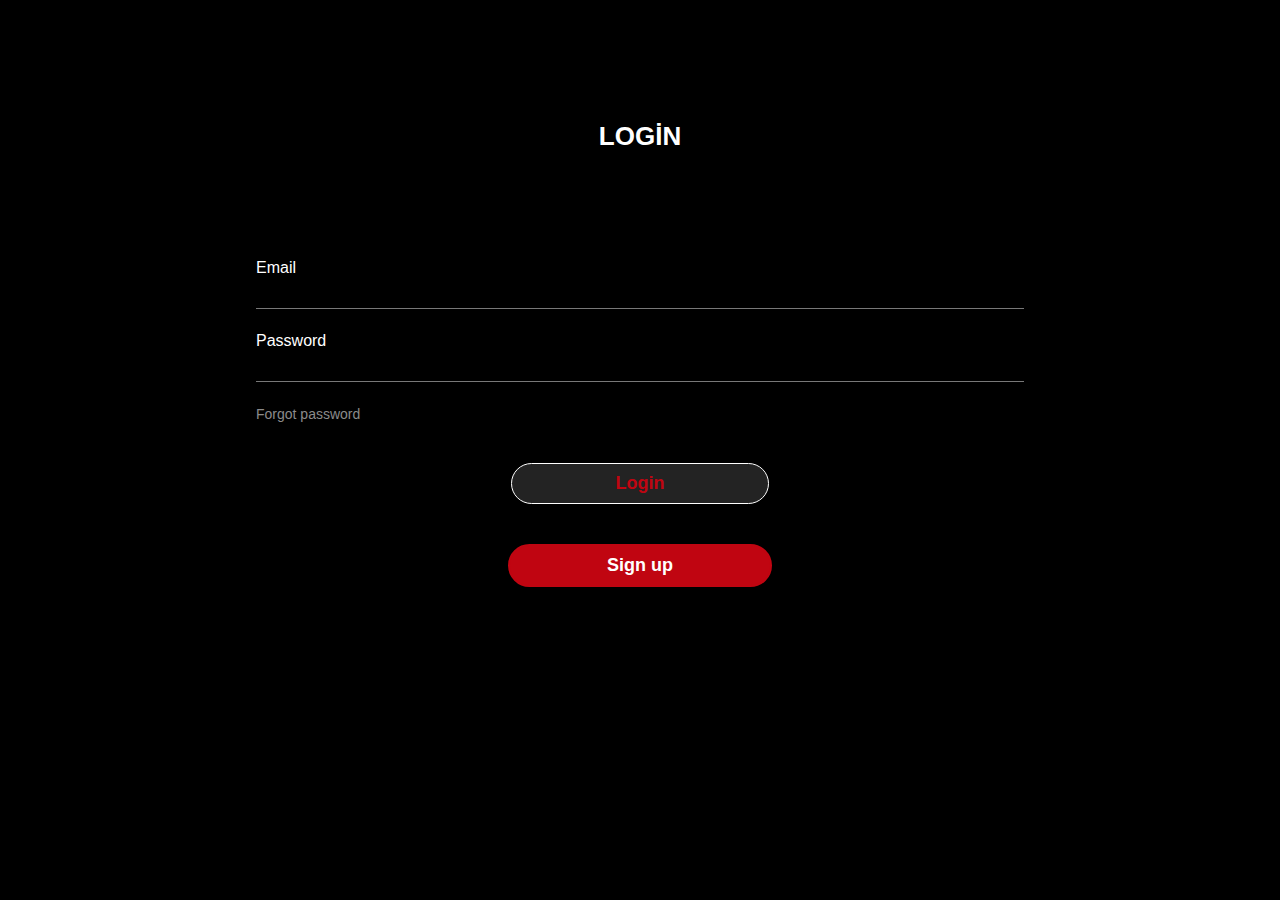
<file: index.html>
<!DOCTYPE html>
<html lang="en">

<head>
    <meta charset="UTF-8">
    <meta http-equiv="X-UA-Compatible" content="IE=edge">
    <meta name="viewport" content="width=device-width, initial-scale=1.0">
    <title>Cinema Project</title>
    <link rel="stylesheet" href="style.css">
    <link rel="stylesheet" href="responsive.css">

    <link rel="stylesheet" href="https://cdnjs.cloudflare.com/ajax/libs/font-awesome/6.4.0/css/all.min.css"
        integrity="sha512-iecdLmaskl7CVkqkXNQ/ZH/XLlvWZOJyj7Yy7tcenmpD1ypASozpmT/E0iPtmFIB46ZmdtAc9eNBvH0H/ZpiBw=="
        crossorigin="anonymous" referrerpolicy="no-referrer" />

    <link rel="preconnect" href="https://fonts.googleapis.com">
    <link rel="preconnect" href="https://fonts.gstatic.com" crossorigin>
    <link
        href="https://fonts.googleapis.com/css2?family=Inter:wght@100;200;300;400;500;600;700;800;900&family=Montserrat:ital,wght@0,100;0,200;0,300;0,400;0,500;0,600;0,700;0,800;0,900;1,100;1,200;1,300;1,400;1,500;1,600;1,700;1,800;1,900&family=Mulish:ital,wght@0,200;0,300;0,400;0,500;0,600;0,700;0,800;0,900;0,1000;1,200;1,300;1,400;1,500;1,600;1,700;1,800;1,900;1,1000&family=PT+Serif:ital,wght@0,400;0,700;1,400;1,700&family=Roboto:ital,wght@0,100;0,300;0,400;0,500;0,700;0,900;1,100;1,300;1,400;1,500;1,700;1,900&family=Rubik+Mono+One&family=Unna:ital,wght@0,400;0,700;1,400;1,700&display=swap"
        rel="stylesheet">

    <link href="https://fonts.cdnfonts.com/css/rubik-one" rel="stylesheet">
    <link rel="stylesheet" href="https://cdnjs.cloudflare.com/ajax/libs/font-awesome/6.4.0/css/all.min.css" integrity="sha512-iecdLmaskl7CVkqkXNQ/ZH/XLlvWZOJyj7Yy7tcenmpD1ypASozpmT/E0iPtmFIB46ZmdtAc9eNBvH0H/ZpiBw==" crossorigin="anonymous" referrerpolicy="no-referrer" />
</head>

<body>

    <header>
        <div class="header_big_container">
            <div class="bg_shadov">
            <div class="header_head_container">
                <img src="images/MOVIEDOM (2).png" alt="logo">
                <nav>
                    <ul class="ul_list">
                        <li><a href="./NamePage/secondPage.html">Tv Shows</a></li>
                        <li><a href=".">Movies</a></li>
                        <li><a href=".">Upcoming</a></li>
                        <li><a href=".">Trailers</a></li>
                        <li><a href=".">My list</a></li>
                    </ul>
                </nav>
                <div class="icon_container">
                    <div class="icon_child1">
                        <svg width="16" height="16" viewBox="0 0 16 16" fill="none" xmlns="http://www.w3.org/2000/svg">
                            <path
                                d="M6.72728 12.4546C9.89037 12.4546 12.4546 9.89037 12.4546 6.72728C12.4546 3.56419 9.89037 1 6.72728 1C3.56419 1 1 3.56419 1 6.72728C1 9.89037 3.56419 12.4546 6.72728 12.4546Z"
                                stroke="white" stroke-miterlimit="10" stroke-linecap="round" stroke-linejoin="round" />
                            <path d="M15 15L10.7783 10.7783" stroke="white" stroke-miterlimit="10"
                                stroke-linecap="round" stroke-linejoin="round" />
                        </svg>

                        <input class="inp_child1" placeholder="Search For Movies..." type="text">
                    </div>

                    <div class="icon_child2">
                        <svg width="16" height="18" viewBox="0 0 16 18" fill="none" xmlns="http://www.w3.org/2000/svg">
                            <path
                                d="M14.648 10.7018L14.3 10.4275C14.2065 10.3541 14.1309 10.261 14.079 10.1551C14.0271 10.0493 14.0001 9.93338 14 9.81594V6.64863C13.9995 5.28749 13.5172 3.96867 12.6353 2.91713C11.7534 1.86558 10.5265 1.14645 9.164 0.882386C9.09756 0.629863 8.94736 0.406144 8.73701 0.246413C8.52667 0.0866817 8.26811 0 8.002 0C7.73589 0 7.47733 0.0866817 7.26699 0.246413C7.05664 0.406144 6.90644 0.629863 6.84 0.882386C5.47672 1.14565 4.24894 1.86444 3.36624 2.91606C2.48354 3.96768 2.00065 5.28694 2 6.64863V9.81594C1.99993 9.93338 1.97293 10.0493 1.921 10.1551C1.86908 10.261 1.79355 10.3541 1.7 10.4275L1.352 10.7018C0.931712 11.0311 0.592092 11.4485 0.35812 11.9234C0.124147 12.3983 0.00177343 12.9185 0 13.4458V14.0965C0 14.5124 0.168571 14.9112 0.468629 15.2052C0.768687 15.4993 1.17565 15.6645 1.6 15.6645H4.904C5.08432 16.3339 5.48561 16.926 6.04528 17.3484C6.60495 17.7709 7.29155 18 7.998 18C8.70445 18 9.39105 17.7709 9.95072 17.3484C10.5104 16.926 10.9117 16.3339 11.092 15.6645H14.4C14.8243 15.6645 15.2313 15.4993 15.5314 15.2052C15.8314 14.9112 16 14.5124 16 14.0965V13.4536C15.9994 12.925 15.8776 12.4033 15.6436 11.9269C15.4096 11.4506 15.0693 11.032 14.648 10.7018ZM8 16.4485C7.72078 16.4468 7.44686 16.3736 7.20546 16.2361C6.96407 16.0985 6.76361 15.9015 6.624 15.6645H9.38C9.24005 15.9021 9.03896 16.0995 8.7968 16.237C8.55465 16.3746 8.2799 16.4475 8 16.4485ZM14.4 14.0965H1.6V13.4536C1.60043 13.1599 1.66823 12.87 1.7984 12.6054C1.92856 12.3407 2.11776 12.1082 2.352 11.9249L2.7 11.6505C2.98065 11.4303 3.20723 11.1511 3.36301 10.8336C3.51878 10.516 3.59978 10.1683 3.6 9.81594V6.64863C3.6 5.50503 4.06357 4.40827 4.88873 3.59962C5.71389 2.79098 6.83305 2.33669 8 2.33669C9.16695 2.33669 10.2861 2.79098 11.1113 3.59962C11.9364 4.40827 12.4 5.50503 12.4 6.64863V9.81594C12.3996 10.1689 12.4803 10.5175 12.6361 10.8357C12.7919 11.154 13.0188 11.4338 13.3 11.6544L13.648 11.9288C13.8817 12.1117 14.0706 12.3436 14.2007 12.6075C14.3309 12.8714 14.399 13.1606 14.4 13.4536V14.0965Z"
                                fill="white" />
                        </svg>

                       <div class="logged_in_user">
                        <p class="loggedInUserName"></p>
                        <i class="fa-solid fa-right-from-bracket"></i>
                       </div>


                    </div>

                    <svg class="bars_icon" width="23" height="16" viewBox="0 0 23 16" fill="none" xmlns="http://www.w3.org/2000/svg">
                        <path d="M21.1766 6.58826H1.41177C0.632078 6.58826 0 7.22033 0 8.00003C0 8.77973 0.632078 9.4118 1.41177 9.4118H21.1766C21.9563 9.4118 22.5884 8.77973 22.5884 8.00003C22.5884 7.22033 21.9563 6.58826 21.1766 6.58826Z" fill="white"/>
                        <path d="M1.41177 2.82355H21.1766C21.9563 2.82355 22.5884 2.19147 22.5884 1.41177C22.5884 0.632078 21.9563 0 21.1766 0H1.41177C0.632078 0 0 0.632078 0 1.41177C0 2.19147 0.632078 2.82355 1.41177 2.82355Z" fill="white"/>
                        <path d="M21.1766 13.1764H1.41177C0.632078 13.1764 0 13.8085 0 14.5882C0 15.3679 0.632078 15.9999 1.41177 15.9999H21.1766C21.9563 15.9999 22.5884 15.3679 22.5884 14.5882C22.5884 13.8085 21.9563 13.1764 21.1766 13.1764Z" fill="white"/>
                        </svg>
                        


                </div>

            </div>

            <div class="header_middle_container">
                <h1>THE LOST CITY</h1>

                <ul class="ul_list2">
                    <li>Action-Adventure</li>
                    <li><svg width="2" height="29" viewBox="0 0 2 29" fill="none" xmlns="http://www.w3.org/2000/svg">
                            <path d="M1 1V28.5" stroke="white" stroke-linecap="round" />
                        </svg>
                    </li>
                    <li>Comedy</li>
                    <li><svg width="2" height="29" viewBox="0 0 2 29" fill="none" xmlns="http://www.w3.org/2000/svg">
                            <path d="M1 1V28.5" stroke="white" stroke-linecap="round" />
                        </svg>
                    </li>
                    <li>Action</li>

                </ul>

                <p>Alan, who is secretly enamored with Loretta, witnesses her kidnapping. He recruits Jack Trainer, a
                    former
                    Navy SEAL turned CIA operative, to meet him on the island and coordinate a rescueattempt.Jack, with
                    no assistance from Alan.</p>



                <ul class="ul_list3">
                    <li>
                        <svg width="17" height="17" viewBox="0 0 17 17" fill="none" xmlns="http://www.w3.org/2000/svg">
                            <mask id="path-1-inside-1_271_77" fill="white">
                            <path d="M11.6359 13.8644C14.5935 12.1354 15.5932 8.32204 13.8641 5.3644C12.1351 2.40677 8.32175 1.40713 5.36411 3.13618C2.40647 4.86523 1.40684 8.67854 3.13589 11.6362C4.86494 14.5938 8.67825 15.5935 11.6359 13.8644ZM5.62544 3.58319C8.33677 1.99813 11.832 2.91439 13.4171 5.62573C15.0022 8.33706 14.0859 11.8323 11.3746 13.4174C8.66323 15.0025 5.16796 14.0862 3.5829 11.3749C1.99784 8.66352 2.9141 5.16825 5.62544 3.58319Z"/>
                            </mask>
                            <path d="M11.6359 13.8644C14.5935 12.1354 15.5932 8.32204 13.8641 5.3644C12.1351 2.40677 8.32175 1.40713 5.36411 3.13618C2.40647 4.86523 1.40684 8.67854 3.13589 11.6362C4.86494 14.5938 8.67825 15.5935 11.6359 13.8644ZM5.62544 3.58319C8.33677 1.99813 11.832 2.91439 13.4171 5.62573C15.0022 8.33706 14.0859 11.8323 11.3746 13.4174C8.66323 15.0025 5.16796 14.0862 3.5829 11.3749C1.99784 8.66352 2.9141 5.16825 5.62544 3.58319Z" fill="white"/>
                            <path d="M21.225 30.2671C33.2416 23.2421 37.2918 7.7919 30.2668 -4.22471L-2.5386 14.9535C-6.10547 8.85218 -4.05455 1.02856 2.04678 -2.53831L21.225 30.2671ZM30.2668 -4.22471C23.2419 -16.2413 7.79161 -20.2915 -4.225 -13.2665L14.9532 19.5389C8.85189 23.1058 1.02827 21.0548 -2.5386 14.9535L30.2668 -4.22471ZM-4.225 -13.2665C-16.2416 -6.24157 -20.2918 9.20868 -13.2668 21.2253L19.5386 2.04707C23.1055 8.1484 21.0546 15.972 14.9532 19.5389L-4.225 -13.2665ZM-13.2668 21.2253C-6.24186 33.2419 9.20839 37.2921 21.225 30.2671L2.04678 -2.53831C8.14811 -6.10518 15.9717 -4.05426 19.5386 2.04707L-13.2668 21.2253ZM15.2145 19.9859C8.86691 23.6968 0.725248 21.5625 -2.98561 15.2148L29.8198 -3.96338C22.9388 -15.7337 7.80663 -19.7005 -3.96367 -12.8195L15.2145 19.9859ZM-2.98561 15.2148C-6.69647 8.8672 -4.56218 0.725538 1.78545 -2.98532L20.9637 29.8201C32.734 22.9391 36.7008 7.80692 29.8198 -3.96338L-2.98561 15.2148ZM1.78545 -2.98532C8.13309 -6.69618 16.2748 -4.56189 19.9856 1.78574L-12.8198 20.964C-5.93884 32.7343 9.19337 36.7011 20.9637 29.8201L1.78545 -2.98532ZM19.9856 1.78574C23.6965 8.13338 21.5622 16.275 15.2145 19.9859L-3.96367 -12.8195C-15.734 -5.93855 -19.7008 9.19366 -12.8198 20.964L19.9856 1.78574Z" fill="black" mask="url(#path-1-inside-1_271_77)"/>
                            <mask id="path-3-inside-2_271_77" fill="white">
                            <path d="M8.04847 9.43883L11.6979 11.5458L11.9568 11.0974L8.30736 8.99041C8.30681 8.81221 8.21619 8.63882 8.05049 8.54316C8.01059 8.52012 7.96868 8.50519 7.92612 8.49347L7.09401 5.388L6.59394 5.522L7.42605 8.62747C7.39505 8.65889 7.36622 8.69277 7.34318 8.73268C7.20027 8.98021 7.28495 9.29696 7.5327 9.44C7.69817 9.53553 7.89364 9.52731 8.04847 9.43883Z"/>
                            </mask>
                            <path d="M8.04847 9.43883L11.6979 11.5458L11.9568 11.0974L8.30736 8.99041C8.30681 8.81221 8.21619 8.63882 8.05049 8.54316C8.01059 8.52012 7.96868 8.50519 7.92612 8.49347L7.09401 5.388L6.59394 5.522L7.42605 8.62747C7.39505 8.65889 7.36622 8.69277 7.34318 8.73268C7.20027 8.98021 7.28495 9.29696 7.5327 9.44C7.69817 9.53553 7.89364 9.52731 8.04847 9.43883Z" fill="white"/>
                            <path d="M8.04847 9.43883L17.5485 -7.01566L8.09636 -12.4728L-1.37952 -7.05702L8.04847 9.43883ZM11.6979 11.5458L2.19793 28.0003L18.6524 37.5003L28.1524 21.0458L11.6979 11.5458ZM11.9568 11.0974L28.4113 20.5974L37.9113 4.14295L21.4568 -5.35705L11.9568 11.0974ZM8.30736 8.99041L-10.6925 9.04961L-10.6585 19.9798L-1.19264 25.4449L8.30736 8.99041ZM7.92612 8.49347L-10.4265 13.411L-7.60977 23.9231L2.88271 26.8119L7.92612 8.49347ZM7.09401 5.388L25.4466 0.470441L20.529 -17.8821L2.17646 -12.9646L7.09401 5.388ZM6.59394 5.522L1.67639 -12.8306L-16.6762 -7.91305L-11.7587 10.4396L6.59394 5.522ZM7.42605 8.62747L20.953 21.97L28.5953 14.222L25.7786 3.70991L7.42605 8.62747ZM-1.45154 25.8933L2.19793 28.0003L21.1979 -4.90863L17.5485 -7.01566L-1.45154 25.8933ZM28.1524 21.0458L28.4113 20.5974L-4.49765 1.59743L-4.75655 2.04585L28.1524 21.0458ZM21.4568 -5.35705L17.8074 -7.46408L-1.19264 25.4449L2.45683 27.5519L21.4568 -5.35705ZM27.3073 8.9312C27.287 2.42299 23.9452 -4.21932 17.5505 -7.91132L-1.44951 24.9976C-7.51286 21.497 -10.6734 15.2014 -10.6925 9.04961L27.3073 8.9312ZM17.5505 -7.91132C15.6024 -9.03608 13.8802 -9.5742 12.9695 -9.82493L2.88271 26.8119C2.05713 26.5846 0.418816 26.0763 -1.44951 24.9976L17.5505 -7.91132ZM26.2787 3.57591L25.4466 0.470441L-11.2586 10.3056L-10.4265 13.411L26.2787 3.57591ZM2.17646 -12.9646L1.67639 -12.8306L11.5115 23.8746L12.0116 23.7406L2.17646 -12.9646ZM-11.7587 10.4396L-10.9265 13.545L25.7786 3.70991L24.9465 0.604437L-11.7587 10.4396ZM-6.10088 -4.71503C-6.7642 -4.04254 -7.98654 -2.71546 -9.1113 -0.767319L23.7977 18.2327C22.719 20.101 21.5543 21.3603 20.953 21.97L-6.10088 -4.71503ZM-9.1113 -0.767319C-14.4978 8.56241 -11.308 20.5016 -1.9673 25.8945L17.0327 -7.01448C25.8779 -1.90772 28.8984 9.39801 23.7977 18.2327L-9.1113 -0.767319ZM-1.9673 25.8945C4.43516 29.5909 11.8495 29.1507 17.4764 25.9347L-1.37952 -7.05702C3.93783 -10.0961 10.9612 -10.5199 17.0327 -7.01448L-1.9673 25.8945Z" fill="white" mask="url(#path-3-inside-2_271_77)"/>
                            </svg>
                            
                        164 min.
                    </li>
                    <li>
                        <svg width="21" height="17" viewBox="0 0 21 17" fill="none" xmlns="http://www.w3.org/2000/svg">
                            <path
                                d="M1 13.8404H4.70807L9.78651 15.9363C10.3105 16.158 10.8949 15.7751 10.8949 15.1907V1.80935C10.8949 1.22493 10.3105 0.842027 9.78651 1.06371L4.70807 3.15957H1.08061V11.3214"
                                stroke="white" stroke-width="1.3" stroke-miterlimit="10" stroke-linecap="round"
                                stroke-linejoin="round" />
                            <path
                                d="M14.3413 4.4292C15.3892 5.47713 16.0341 6.90796 16.0341 8.50002C16.0341 10.0921 15.3892 11.5431 14.3413 12.5708"
                                stroke="white" stroke-width="1.3" stroke-miterlimit="10" stroke-linecap="round"
                                stroke-linejoin="round" />
                            <path
                                d="M16.7593 2.01074C18.4118 3.66325 19.4597 5.96064 19.4597 8.49987C19.4597 11.0391 18.4319 13.3365 16.7593 14.989"
                                stroke="white" stroke-width="1.3" stroke-miterlimit="10" stroke-linecap="round"
                                stroke-linejoin="round" />
                        </svg>
                        Subtitles
                    </li>
                    <li>
                        <svg width="6" height="6" viewBox="0 0 6 6" fill="none" xmlns="http://www.w3.org/2000/svg">
                            <circle cx="3" cy="3" r="3" fill="white" />
                        </svg>
                        Imdb: 9.1/10
                    </li>
                </ul>

                <div class="button1_container">
                    <button class="svg_btn1">
                        <svg width="12" height="19" viewBox="0 0 12 19" fill="none" xmlns="http://www.w3.org/2000/svg">
                            <path
                                d="M1.54455 18.8278L1.67587 18.7209L11.4622 10.6459C11.7936 10.3728 12 9.96313 12 9.50594C12 9.04875 11.7874 8.63906 11.4622 8.36594L1.69463 0.296875L1.53205 0.160312C1.37572 0.0593748 1.18812 0 0.988015 0C0.443981 0 0 0.439375 0 0.985625V18.0144C0 18.5606 0.443981 19 0.988015 19C1.19437 19 1.38822 18.9347 1.54455 18.8278Z"
                                fill="white" />
                        </svg>
                        <span>Watch Now</span>
                    </button>

                    <button class="svg_btn2">
                        <svg width="18" height="18" viewBox="0 0 18 18" fill="none" xmlns="http://www.w3.org/2000/svg">
                            <path d="M9 1V17" stroke="#C00511" stroke-width="2" stroke-linecap="round"
                                stroke-linejoin="round" />
                            <path d="M1 9H17" stroke="#C00511" stroke-width="2" stroke-linecap="round"
                                stroke-linejoin="round" />
                        </svg>

                        <span>Add List</span>
                    </button>

                </div>




            </div>

        </div>
        
        </div>
        
    </header>

    <main>

        <section>
            <div class="section_container">
                <div class="section1_container">
                    <h2>Continue Watching</h2>
                    <input type="text">
                </div>
                
                <button class="btn1_first">View all</button>


                <div class="grid_container">
                    <!-- <div class="grid_card">
                        <img src="./images/Union.png" alt="logo">
                        <p class="prg1_card">Jumanji</p>
                    </div> -->

                    <!-- <div class="grid_card">
                        <img src="./images/5wJSvmgHxBM4NXwFEjZMSY 1 (1).png" alt="logo">
                        <p class="prg2_card2">Marry Me</p>
                    </div>

                    <div class="grid_card">
                        <img src="./images/Union (1).png" alt="logo">
                        <p class="prg2_card2">Kimi (HBO Max)</p>
                    </div> -->
                </div>
            </div>

        </section>

        <section>
            <div class="section_container">
                <div class="section1_container">
                    <h2>Popular Movies 2022</h2>
                    <input type="text">
                </div>
                <button>View all</button>

            </div>
            <div class="main_container">
                <svg class="left_icon" width="15" height="29" viewBox="0 0 15 29" fill="none" xmlns="http://www.w3.org/2000/svg">
                    <path
                        d="M1.83468 10.1092L11.433 0.602298C11.8248 0.216529 12.3548 0 12.9072 0C13.4596 0 13.9896 0.216529 14.3814 0.602298C14.5774 0.794845 14.733 1.02392 14.8392 1.27632C14.9453 1.52872 15 1.79944 15 2.07287C15 2.3463 14.9453 2.61702 14.8392 2.86942C14.733 3.12181 14.5774 3.35089 14.3814 3.54344L4.76225 13.0297C4.56626 13.2222 4.41069 13.4513 4.30453 13.7037C4.19836 13.9561 4.1437 14.2268 4.1437 14.5002C4.1437 14.7737 4.19836 15.0444 4.30453 15.2968C4.41069 15.5492 4.56626 15.7783 4.76225 15.9708L14.3814 25.457C14.7752 25.8443 14.9975 26.3707 14.9995 26.9203C15.0015 27.4699 14.7829 27.9978 14.3919 28.3878C14.0009 28.7778 13.4695 28.998 12.9146 29C12.3597 29.0019 11.8267 28.7854 11.433 28.3982L1.83468 18.8912C0.659876 17.7262 0 16.1469 0 14.5002C0 12.8536 0.659876 11.2743 1.83468 10.1092Z"
                        fill="white" fill-opacity="0.52" />
                </svg>
                <div class="flex_container2" id="popular_movie">
                    <!-- <div class="flex_card2">
                        <img src="./images/image 9.png" alt="logo">
                        <p>The 355</p>
                    </div>
                    <div class="flex_card2">
                        <img src="./images/image 10.png" alt="logo">
                        <p>Turning Red</p>
                    </div>
                    <div class="flex_card2">
                        <img src="./images/Rectangle 16 (2).png" alt="logo">
                        <p>Harry Potter 2022</p>
                    </div>
                    <div class="flex_card2">
                        <img src="./images/image 11.png" alt="logo">
                        <p>The Adam Project</p>
                    </div> -->
                </div>
                <svg class="right_icon" width="15" height="29" viewBox="0 0 15 29" fill="none" xmlns="http://www.w3.org/2000/svg">
                    <path
                        d="M13.1653 10.1092L3.56705 0.602298C3.17525 0.216529 2.64524 0 2.0928 0C1.54035 0 1.01035 0.216529 0.618552 0.602298C0.422554 0.794845 0.266987 1.02392 0.160823 1.27632C0.0546589 1.52872 0 1.79944 0 2.07287C0 2.3463 0.0546589 2.61702 0.160823 2.86942C0.266987 3.12181 0.422554 3.35089 0.618552 3.54344L10.2377 13.0297C10.4337 13.2222 10.5893 13.4513 10.6955 13.7037C10.8016 13.9561 10.8563 14.2268 10.8563 14.5002C10.8563 14.7737 10.8016 15.0444 10.6955 15.2968C10.5893 15.5492 10.4337 15.7783 10.2377 15.9708L0.618552 25.457C0.224785 25.8443 0.00246735 26.3707 0.000506541 26.9203C-0.00145427 27.4699 0.217104 27.9978 0.608098 28.3878C0.999093 28.7778 1.5305 28.998 2.08541 29C2.64032 29.0019 3.17328 28.7854 3.56705 28.3982L13.1653 18.8912C14.3401 17.7262 15 16.1469 15 14.5002C15 12.8536 14.3401 11.2743 13.1653 10.1092Z"
                        fill="white" fill-opacity="0.52" />
                </svg>

            </div>

            <div class="section_container">
                <button class="load_more"> Load More</button>

            </div>

        </section>

        <section>
            <div class="section_container">
                <div class="section1_container">
                    <h2>Best Comedies</h2>
                    <input type="text">
                </div>
                <button>View all</button>

            </div>
            <div class="main_container">
                <svg class="left_iconn" width="15" height="29" viewBox="0 0 15 29" fill="none" xmlns="http://www.w3.org/2000/svg">
                    <path
                        d="M1.83468 10.1092L11.433 0.602298C11.8248 0.216529 12.3548 0 12.9072 0C13.4596 0 13.9896 0.216529 14.3814 0.602298C14.5774 0.794845 14.733 1.02392 14.8392 1.27632C14.9453 1.52872 15 1.79944 15 2.07287C15 2.3463 14.9453 2.61702 14.8392 2.86942C14.733 3.12181 14.5774 3.35089 14.3814 3.54344L4.76225 13.0297C4.56626 13.2222 4.41069 13.4513 4.30453 13.7037C4.19836 13.9561 4.1437 14.2268 4.1437 14.5002C4.1437 14.7737 4.19836 15.0444 4.30453 15.2968C4.41069 15.5492 4.56626 15.7783 4.76225 15.9708L14.3814 25.457C14.7752 25.8443 14.9975 26.3707 14.9995 26.9203C15.0015 27.4699 14.7829 27.9978 14.3919 28.3878C14.0009 28.7778 13.4695 28.998 12.9146 29C12.3597 29.0019 11.8267 28.7854 11.433 28.3982L1.83468 18.8912C0.659876 17.7262 0 16.1469 0 14.5002C0 12.8536 0.659876 11.2743 1.83468 10.1092Z"
                        fill="white" fill-opacity="0.52" />
                </svg>
                <div class="flex_container2" id="popular_movieee">
                    <!-- <div class="flex_card2">
                        <img src="./images/image 9.png" alt="logo">
                        <p>The 355</p>
                    </div>
                    <div class="flex_card2">
                        <img src="./images/image 10.png" alt="logo">
                        <p>Turning Red</p>
                    </div>
                    <div class="flex_card2">
                        <img src="./images/Rectangle 16 (2).png" alt="logo">
                        <p>Harry Potter 2022</p>
                    </div>
                    <div class="flex_card2">
                        <img src="./images/image 11.png" alt="logo">
                        <p>The Adam Project</p>
                    </div> -->
                </div>
                <svg class="right_iconn" width="15" height="29" viewBox="0 0 15 29" fill="none" xmlns="http://www.w3.org/2000/svg">
                    <path
                        d="M13.1653 10.1092L3.56705 0.602298C3.17525 0.216529 2.64524 0 2.0928 0C1.54035 0 1.01035 0.216529 0.618552 0.602298C0.422554 0.794845 0.266987 1.02392 0.160823 1.27632C0.0546589 1.52872 0 1.79944 0 2.07287C0 2.3463 0.0546589 2.61702 0.160823 2.86942C0.266987 3.12181 0.422554 3.35089 0.618552 3.54344L10.2377 13.0297C10.4337 13.2222 10.5893 13.4513 10.6955 13.7037C10.8016 13.9561 10.8563 14.2268 10.8563 14.5002C10.8563 14.7737 10.8016 15.0444 10.6955 15.2968C10.5893 15.5492 10.4337 15.7783 10.2377 15.9708L0.618552 25.457C0.224785 25.8443 0.00246735 26.3707 0.000506541 26.9203C-0.00145427 27.4699 0.217104 27.9978 0.608098 28.3878C0.999093 28.7778 1.5305 28.998 2.08541 29C2.64032 29.0019 3.17328 28.7854 3.56705 28.3982L13.1653 18.8912C14.3401 17.7262 15 16.1469 15 14.5002C15 12.8536 14.3401 11.2743 13.1653 10.1092Z"
                        fill="white" fill-opacity="0.52" />
                </svg>

            </div>

            <div class="section_container">
                <button class="load_more"> Load More</button>

            </div>

        </section>

        <section>
            <div class="section_container">
                <div class="section1_container">
                    <h2>Action & Adventure</h2>
                    <input type="text">
                </div>
                <button>View all</button>

            </div>
            <div class="main_container">
                <svg class="left_iconne" width="15" height="29" viewBox="0 0 15 29" fill="none" xmlns="http://www.w3.org/2000/svg">
                    <path
                        d="M1.83468 10.1092L11.433 0.602298C11.8248 0.216529 12.3548 0 12.9072 0C13.4596 0 13.9896 0.216529 14.3814 0.602298C14.5774 0.794845 14.733 1.02392 14.8392 1.27632C14.9453 1.52872 15 1.79944 15 2.07287C15 2.3463 14.9453 2.61702 14.8392 2.86942C14.733 3.12181 14.5774 3.35089 14.3814 3.54344L4.76225 13.0297C4.56626 13.2222 4.41069 13.4513 4.30453 13.7037C4.19836 13.9561 4.1437 14.2268 4.1437 14.5002C4.1437 14.7737 4.19836 15.0444 4.30453 15.2968C4.41069 15.5492 4.56626 15.7783 4.76225 15.9708L14.3814 25.457C14.7752 25.8443 14.9975 26.3707 14.9995 26.9203C15.0015 27.4699 14.7829 27.9978 14.3919 28.3878C14.0009 28.7778 13.4695 28.998 12.9146 29C12.3597 29.0019 11.8267 28.7854 11.433 28.3982L1.83468 18.8912C0.659876 17.7262 0 16.1469 0 14.5002C0 12.8536 0.659876 11.2743 1.83468 10.1092Z"
                        fill="white" fill-opacity="0.52" />
                </svg>
                <div class="flex_container2" id="popular_movieeer">
                    <!-- <div class="flex_card2">
                        <img src="./images/image 9.png" alt="logo">
                        <p>The 355</p>
                    </div>
                    <div class="flex_card2">
                        <img src="./images/image 10.png" alt="logo">
                        <p>Turning Red</p>
                    </div>
                    <div class="flex_card2">
                        <img src="./images/Rectangle 16 (2).png" alt="logo">
                        <p>Harry Potter 2022</p>
                    </div>
                    <div class="flex_card2">
                        <img src="./images/image 11.png" alt="logo">
                        <p>The Adam Project</p>
                    </div> -->
                </div>
                <svg class="right_iconne" width="15" height="29" viewBox="0 0 15 29" fill="none" xmlns="http://www.w3.org/2000/svg">
                    <path
                        d="M13.1653 10.1092L3.56705 0.602298C3.17525 0.216529 2.64524 0 2.0928 0C1.54035 0 1.01035 0.216529 0.618552 0.602298C0.422554 0.794845 0.266987 1.02392 0.160823 1.27632C0.0546589 1.52872 0 1.79944 0 2.07287C0 2.3463 0.0546589 2.61702 0.160823 2.86942C0.266987 3.12181 0.422554 3.35089 0.618552 3.54344L10.2377 13.0297C10.4337 13.2222 10.5893 13.4513 10.6955 13.7037C10.8016 13.9561 10.8563 14.2268 10.8563 14.5002C10.8563 14.7737 10.8016 15.0444 10.6955 15.2968C10.5893 15.5492 10.4337 15.7783 10.2377 15.9708L0.618552 25.457C0.224785 25.8443 0.00246735 26.3707 0.000506541 26.9203C-0.00145427 27.4699 0.217104 27.9978 0.608098 28.3878C0.999093 28.7778 1.5305 28.998 2.08541 29C2.64032 29.0019 3.17328 28.7854 3.56705 28.3982L13.1653 18.8912C14.3401 17.7262 15 16.1469 15 14.5002C15 12.8536 14.3401 11.2743 13.1653 10.1092Z"
                        fill="white" fill-opacity="0.52" />
                </svg>

            </div>

            <div class="section_container">
                <button class="load_more"> Load More</button>

            </div>

        </section>
    </main>

    <footer>
        <div class="footer_container">
            <div class="footer_container_child">
                <img src="./images/MOVIEDOM (3).png" alt="logo">

                <ul class="ul_list4">
                    <li><a href=".">Tv Shows</a></li>
                    <li><a href=".">Movies</a></li>
                    <li><a href=".">Upcoming</a></li>
                    <li><a href=".">Trailers</a></li>
                    <li><a href=".">My list</a></li>

                </ul>

                <div class="link_container">
                    <ul class="ul_list5">
                        <li><a href="https://www.youtube.com/"><svg width="32" height="32" viewBox="0 0 32 32"
                                    fill="none" xmlns="http://www.w3.org/2000/svg">
                                    <path fill-rule="evenodd" clip-rule="evenodd"
                                        d="M16 0C24.8306 0 32 7.16938 32 16C32 24.8306 24.8306 32 16 32C7.16938 32 0 24.8306 0 16C0 7.16938 7.16938 0 16 0ZM25.5822 11.1861C25.3522 10.3256 24.6746 9.648 23.8141 9.418C22.2542 9 16 9 16 9C16 9 9.74581 9 8.18594 9.418C7.32563 9.648 6.64781 10.3256 6.41781 11.1861C6 12.7458 6 16.0001 6 16.0001C6 16.0001 6 19.2543 6.41781 20.8139C6.64781 21.6744 7.32563 22.3523 8.18594 22.5822C9.74581 23 16 23 16 23C16 23 22.2542 23 23.8141 22.5822C24.6746 22.3523 25.3522 21.6744 25.5822 20.8139C26 19.2543 26 16.0001 26 16.0001C26 16.0001 26 12.7458 25.5822 11.1861ZM13.9999 19.0002V13.0001L19.196 16.0001L13.9999 19.0002Z"
                                        fill="#8B8B8B" />
                                </svg>
                            </a></li>
                        <li><a href="https://www.instagram.com/?hl=tr"><svg width="32" height="32" viewBox="0 0 32 32"
                                    fill="none" xmlns="http://www.w3.org/2000/svg">
                                    <path fill-rule="evenodd" clip-rule="evenodd"
                                        d="M16 0C24.8306 0 32 7.16938 32 16C32 24.8306 24.8306 32 16 32C7.16938 32 0 24.8306 0 16C0 7.16938 7.16938 0 16 0ZM16 6C13.2842 6 12.9436 6.0115 11.877 6.06019C10.8126 6.10875 10.0857 6.27781 9.44956 6.525C8.792 6.78056 8.23431 7.1225 7.67837 7.67844C7.12244 8.23438 6.7805 8.79206 6.52494 9.44963C6.27775 10.0857 6.10875 10.8126 6.06012 11.877C6.0115 12.9436 6 13.2842 6 16C6 18.7158 6.0115 19.0564 6.06012 20.123C6.10875 21.1874 6.27775 21.9143 6.52494 22.5504C6.7805 23.2079 7.12244 23.7656 7.67837 24.3216C8.23431 24.8776 8.792 25.2195 9.44956 25.4751C10.0857 25.7222 10.8126 25.8912 11.877 25.9398C12.9436 25.9885 13.2842 26 16 26C18.7158 26 19.0564 25.9885 20.123 25.9398C21.1874 25.8912 21.9143 25.7222 22.5504 25.4751C23.2079 25.2195 23.7656 24.8776 24.3216 24.3216C24.8776 23.7656 25.2195 23.2079 25.4751 22.5504C25.7222 21.9143 25.8912 21.1874 25.9398 20.123C25.9885 19.0564 26 18.7158 26 16C26 13.2842 25.9885 12.9436 25.9398 11.877C25.8912 10.8126 25.7222 10.0857 25.4751 9.44963C25.2195 8.79206 24.8776 8.23438 24.3216 7.67844C23.7656 7.1225 23.2079 6.78056 22.5504 6.525C21.9143 6.27781 21.1874 6.10875 20.123 6.06019C19.0564 6.0115 18.7158 6 16 6ZM16 7.80181C18.6701 7.80181 18.9864 7.812 20.0409 7.86013C21.0159 7.90462 21.5453 8.0675 21.8977 8.20444C22.3645 8.38581 22.6976 8.60256 23.0475 8.9525C23.3975 9.30238 23.6142 9.63556 23.7956 10.1023C23.9325 10.4547 24.0954 10.9841 24.1399 11.9591C24.188 13.0136 24.1982 13.3299 24.1982 16C24.1982 18.6701 24.188 18.9864 24.1399 20.0409C24.0954 21.0159 23.9325 21.5453 23.7956 21.8977C23.6142 22.3645 23.3975 22.6976 23.0475 23.0475C22.6976 23.3975 22.3645 23.6142 21.8977 23.7956C21.5453 23.9325 21.0159 24.0954 20.0409 24.1399C18.9866 24.188 18.6703 24.1982 16 24.1982C13.3297 24.1982 13.0135 24.188 11.9591 24.1399C10.9841 24.0954 10.4547 23.9325 10.1023 23.7956C9.6355 23.6142 9.30237 23.3975 8.95244 23.0475C8.6025 22.6976 8.38581 22.3645 8.20444 21.8977C8.0675 21.5453 7.90456 21.0159 7.86006 20.0409C7.81194 18.9864 7.80181 18.6701 7.80181 16C7.80181 13.3299 7.81194 13.0136 7.86006 11.9591C7.90456 10.9841 8.0675 10.4547 8.20444 10.1023C8.38581 9.63556 8.6025 9.30238 8.95244 8.9525C9.30237 8.60256 9.6355 8.38581 10.1023 8.20444C10.4547 8.0675 10.9841 7.90462 11.9591 7.86013C13.0136 7.812 13.3299 7.80181 16 7.80181ZM16 10.8649C13.1639 10.8649 10.8649 13.1639 10.8649 16C10.8649 18.8361 13.1639 21.1351 16 21.1351C18.8361 21.1351 21.1351 18.8361 21.1351 16C21.1351 13.1639 18.8361 10.8649 16 10.8649ZM16 19.3333C14.1591 19.3333 12.6667 17.8409 12.6667 16C12.6667 14.1591 14.1591 12.6667 16 12.6667C17.8409 12.6667 19.3333 14.1591 19.3333 16C19.3333 17.8409 17.8409 19.3333 16 19.3333ZM22.5381 10.662C22.5381 11.3247 22.0007 11.8619 21.338 11.8619C20.6753 11.8619 20.1381 11.3247 20.1381 10.662C20.1381 9.99925 20.6753 9.462 21.338 9.462C22.0007 9.462 22.5381 9.99925 22.5381 10.662Z"
                                        fill="#8B8B8B" />
                                </svg>
                            </a></li>
                        <li><a href="https://www.facebook.com/"><svg width="32" height="32" viewBox="0 0 32 32"
                                    fill="none" xmlns="http://www.w3.org/2000/svg">
                                    <path
                                        d="M16 0C7.164 0 0 7.164 0 16C0 24.836 7.164 32 16 32C24.836 32 32 24.836 32 16C32 7.164 24.836 0 16 0ZM19.488 15.999H17.249V24.123H13.892V16H12.215V13.2H13.892V11.519C13.892 9.235 14.839 7.877 17.529 7.877H19.769V10.677H18.369C17.322 10.677 17.252 11.069 17.252 11.798L17.249 13.2H19.785L19.488 15.999Z"
                                        fill="#8B8B8B" />
                                </svg></a></li>

                        <li><a href="https://twitter.com/login?lang=tr"><svg width="32" height="32" viewBox="0 0 32 32"
                                    fill="none" xmlns="http://www.w3.org/2000/svg">
                                    <path fill-rule="evenodd" clip-rule="evenodd"
                                        d="M16 0C24.8306 0 32 7.16938 32 16C32 24.8306 24.8306 32 16 32C7.16938 32 0 24.8306 0 16C0 7.16938 7.16938 0 16 0ZM13.1818 24.5099C20.262 24.5099 24.1333 18.643 24.1333 13.5584C24.1333 13.3908 24.1333 13.2232 24.1253 13.0635C24.8756 12.5208 25.5302 11.8422 26.049 11.068C25.3626 11.3713 24.6202 11.5789 23.8379 11.6746C24.6362 11.1957 25.2428 10.4454 25.5302 9.54344C24.7878 9.98244 23.9657 10.3017 23.0876 10.4773C22.3852 9.727 21.3874 9.26406 20.2779 9.26406C18.1547 9.26406 16.4306 10.9882 16.4306 13.1114C16.4306 13.4148 16.4625 13.7101 16.5343 13.9894C13.3335 13.8298 10.4998 12.2972 8.60013 9.96644C8.27281 10.5332 8.08125 11.1957 8.08125 11.8981C8.08125 13.2311 8.75975 14.4125 9.79744 15.0989C9.16681 15.083 8.57613 14.9074 8.05731 14.6201V14.6679C8.05731 16.5357 9.38231 18.0843 11.1464 18.4435C10.8271 18.5312 10.4839 18.5792 10.1327 18.5792C9.88519 18.5792 9.64575 18.5553 9.40631 18.5073C9.89319 20.0399 11.314 21.1494 12.9983 21.1813C11.6812 22.2111 10.0209 22.8257 8.21694 22.8257C7.90562 22.8257 7.60231 22.8097 7.299 22.7698C8.98325 23.8713 11.0107 24.5099 13.1818 24.5099Z"
                                        fill="#8B8B8B" />
                                </svg>
                            </a></li>
                    </ul>
                </div>
            </div>

            <div class="footer_end_container">
                <ul class="ul_list6">
                    <li><a href="https://play.google.com/store/games?hl=tr&gl=US"><img
                                src="./images/36c3e723-bfa0-4b28-8c26-5a07650be418 (1).png" alt="logo"></a></li>
                    <li><a href="https://www.apple.com/tr/app-store/"><img
                                src="./images/280ae31b-5ec7-46e0-ba15-8fb88eac4bc9.png" alt="logo"></a></li>

                </ul>
            </div>

        </div>
    </footer>


    <script src="./script.js"></script>
</body>

</html>
</file>
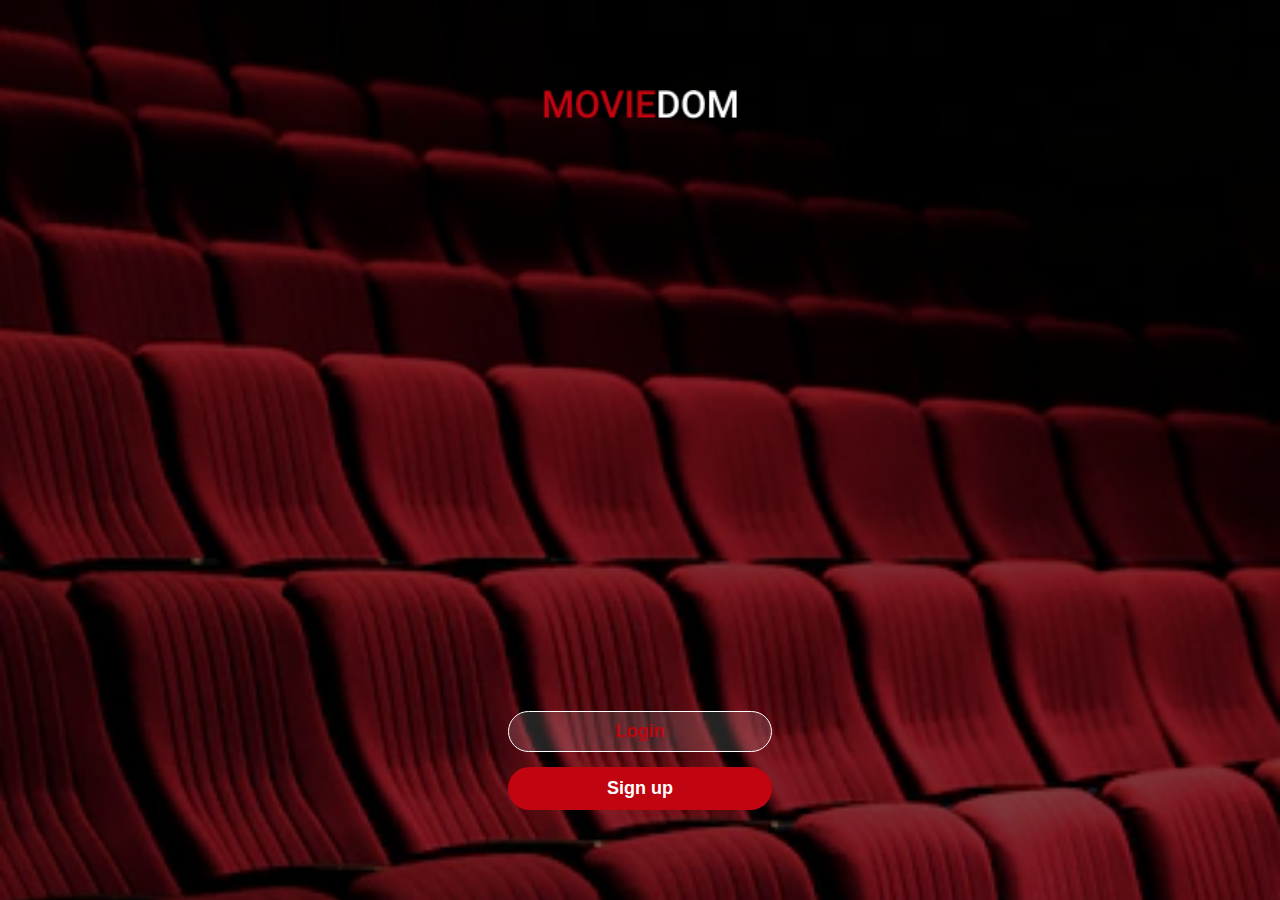
<file: entrance/entrance.html>
<!DOCTYPE html>
<html lang="en">
<head>
    <meta charset="UTF-8">
    <meta http-equiv="X-UA-Compatible" content="IE=edge">
    <meta name="viewport" content="width=device-width, initial-scale=1.0">
    <title>ENTRANCE</title>
    <link rel="stylesheet" href="../style.css">
</head>
<body>
    
    <div class="entrance_container">
        <div class="entrance_shadow">
            <div class="entrance_child">
                <img src="../images/MOVIEDOM (2).png" alt="">
                <div class="entrance_btns">
                    <button class="login_btn">Login</button>
                    <button class="register_btn">Sign up</button>
                </div>
            </div>
        </div>
        
    </div>

    <script src="./entrance.js"></script>
</body>
</html>
</file>
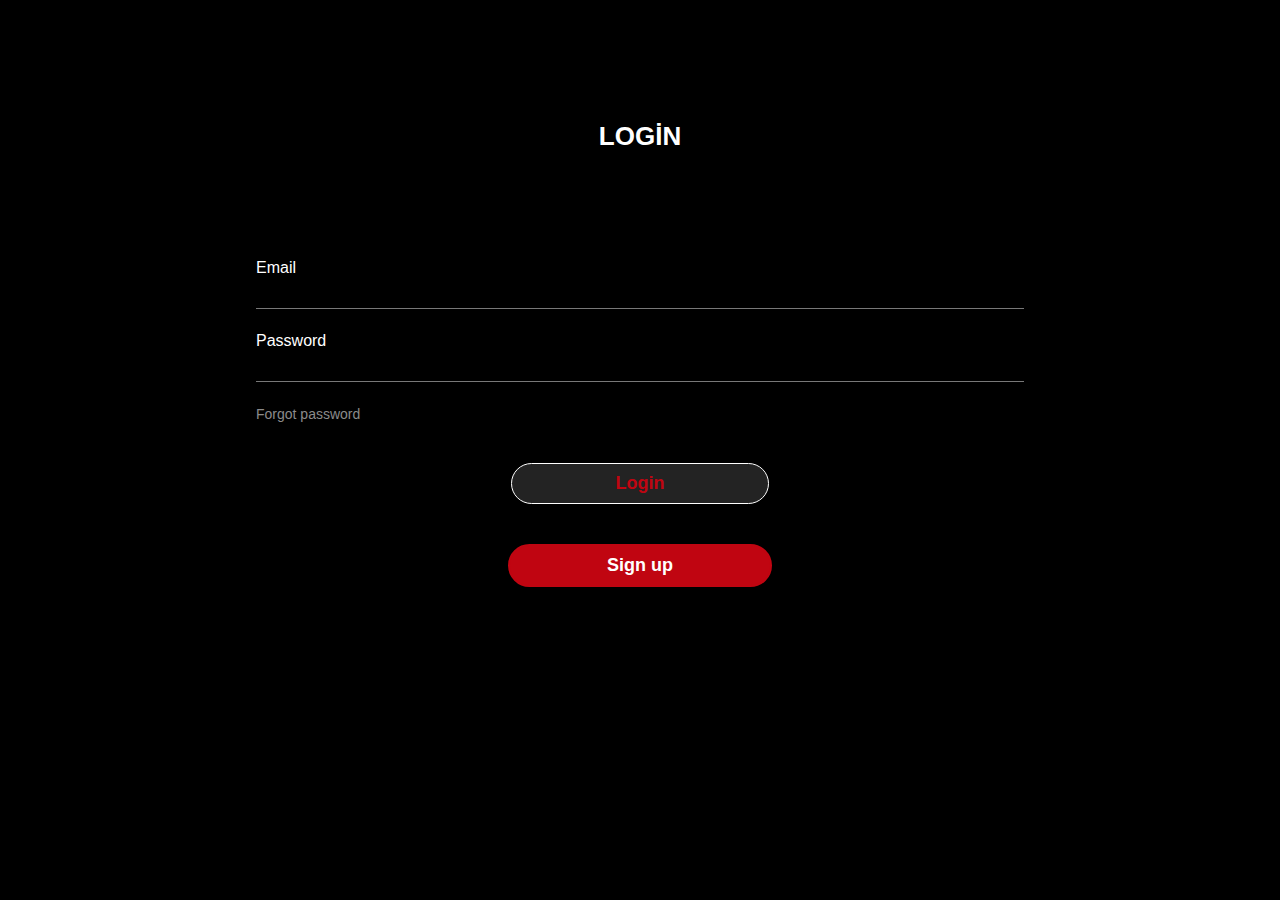
<file: login/login.html>
<!DOCTYPE html>
<html lang="en">
<head>
    <meta charset="UTF-8">
    <meta http-equiv="X-UA-Compatible" content="IE=edge">
    <meta name="viewport" content="width=device-width, initial-scale=1.0">
    <title>LOGİN</title>
    <link rel="stylesheet" href="../style.css">
</head>
<body>
    
    <div class="login_container">
        <h2>LOGİN</h2>
        <form onsubmit="logSubmit(event)">
            <div class="log_reg_container">
                <label for="l">Email</label>
                <input required class="log_email" id="l" type="email">
            </div>
            <div class="log_reg_container">
                <label for="o">Password</label>
                <input required class="log_psw" id="o" type="password">
            </div>
            <a href="">Forgot password</a>
            <p class="log_err"></p>
            <div class="login_btns go_login_parent">
                <button class="login_btn">Login</button>
                
            </div>
            
        </form>

        <div class="login_btns go_login_parent">
            <button class="register_btn">Sign up</button>
            
        </div>
    </div>

    <script src="../data.js"></script>
    <script src="./login.js"></script>
</body>
</html>
</file>
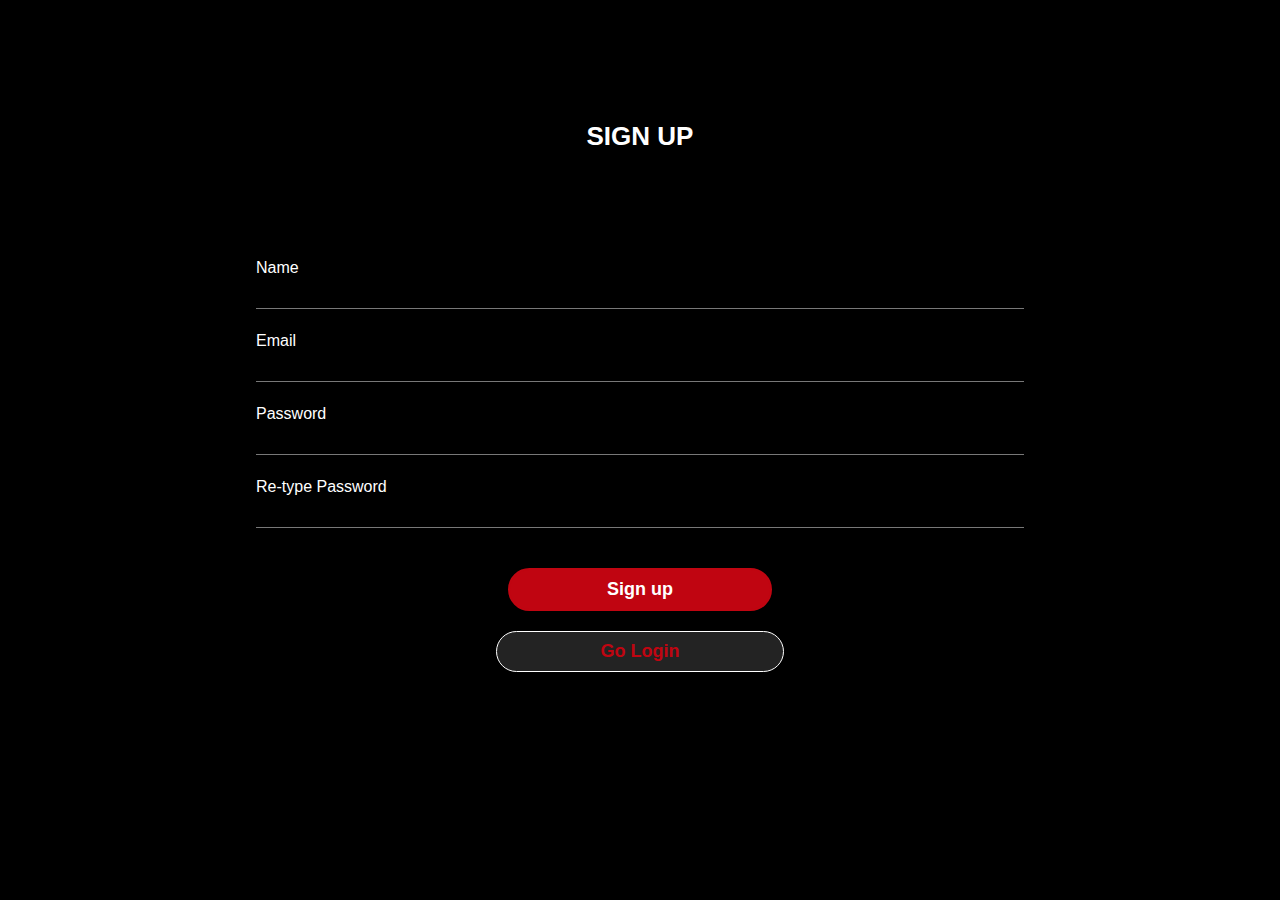
<file: register/register.html>
<!DOCTYPE html>
<html lang="en">
<head>
    <meta charset="UTF-8">
    <meta http-equiv="X-UA-Compatible" content="IE=edge">
    <meta name="viewport" content="width=device-width, initial-scale=1.0">
    <title>REGISTER</title>
    <link rel="stylesheet" href="../style.css">
</head>
<body>
    <div class="login_container">
        <h2>SIGN UP</h2>
        <form onsubmit="regSubmit(event)">
            <div class="log_reg_container">
                <label for="n">Name</label>
                <input required class="reg_name" id="n" type="text">
            </div>
            <div class="log_reg_container">
                <label for="e">Email</label>
                <input required class="reg_email" id="e" type="email">
            </div>
            <div class="log_reg_container">
                <label for="p">Password</label>
                <input required class="reg_psw" id="p" type="password">
            </div>
            
            <div class="log_reg_container">
                <label for="o">Re-type Password</label>
                <input required class="reg_reType_psw" id="o" type="password">
            </div>
            <p class="reg_err"></p>
            <div class="login_btns go_login_parent">
                <button class="register_btn">Sign up</button>
                
            </div>
            
        </form>

        <div class="entrance_btns go_login_parent">
            <button class="login_btn"> Go Login</button>
        </div>

    </div>

    <script src="../data.js"></script>
    <script src="./register.js"></script>
</body>
</html>
</file>
<file: style.css>
:root {
    --white: #fff;
    --black: #000;
    --black2: #0D0D0D;
    --red: #C00511;
    --gray: #C4C4C4;
    --gray2: #252423;
    --gray3: #8B8B8B;
    --gray4: #7A7A7A;
    --respNavBg: #010000;
}

html {
    font-size: 10px;

}

* {
    padding: 0;
    margin: 0;
    box-sizing: border-box;
}

body {
    font-size: 1.6rem;
    /* font-family: 'Inter', sans-serif;
    font-family: 'Montserrat', sans-serif;
    font-family: 'Mulish', sans-serif;
    font-family: 'PT Serif', serif; */
    font-family: 'Roboto', sans-serif;
    /* font-family: 'Rubik Mono One', sans-serif;
    font-family: 'Unna', serif; */
}

a {
    text-decoration: none;
}

ul li {
    list-style: none;
}

.bars_icon {
    display: none;
}

.header_big_container {
    background: url(images/image\ 1\ \(2\).png);
    height: 100vh;
    background-size: cover;
    background-position: top;
    background-repeat: no-repeat;
}

.ul_list {
    display: flex;
    gap: 60px;


}

ul li a {
    font-weight: 400;
    font-size: 1.6rem;
    line-height: 19px;
    color: var(--white);
}

.bg_shadov {
    background: rgba(0, 0, 0, 0.7);
    height: 100%;
}

.inp_child1 {
    background: none;
    border: none;
    outline: none;
    font-size: 1.4rem;
    color: var(--white);
}


.icon_child2 {
    display: flex;
    gap: 28px;
}

.icon_child1 {
    display: flex;
    align-items: center;
    gap: 8px;
}

.icon_container {
    display: flex;
}

.header_head_container {
    display: flex;
    max-width: 1140px;
    justify-content: space-between;
    align-items: center;
    margin-right: auto;
    margin-left: auto;
    padding-top: 50px;
}

.ul_list2 {
    display: flex;
    gap: 12px;
    color: var(--white);
    font-weight: 300;
    font-size: 1.8rem;
    align-items: center;
    margin-top: 21px;
}

.header_middle_container {
    max-width: 1170px;
    margin-top: 152px;
    /* background-color: red; */
    margin-left: auto;
    margin-right: auto;
    /* margin-left: 137px; */
    /* margin-right: auto; */

}

.header_middle_container p {
    font-size: 1.6rem;
    font-weight: 300;
    color: var(--white);
    margin-top: 35px;
    max-width: 445px;
}

h1 {
    font-family: 'Rubik One';
    font-weight: 400;
    font-size: 5.4rem;
    line-height: 67px;
    color: var(--white);
}

.section1_container h2 {
    color: var(--white);
    font-weight: 500;
    font-size: 3.2rem;
    line-height: 38px;
}

.prgrf_container {
    /* color: var(--white); */
    display: flex;
    gap: 35px;
    margin-top: 43px;



}

.ul_list3 {
    display: flex;
    gap: 34px;
    /* align-items: center;
    justify-content: center; */
    margin-top: 43px;

}

.ul_list3 li {
    color: var(--white);
    display: flex;
    align-items: center;
    gap: 5px;
}

.button1_container {
    display: flex;
    gap: 47px;
    margin-top: 47px;
    /* background-color: red; */
}

.svg_btn1 {
    display: flex;
    gap: 14px;
    align-items: center;
    background: rgba(207, 0, 15, 0.9);
    border-radius: 99px;
    width: 191px;
    padding: 14px 36px;
    border: none;
    height: 50px;
}

.svg_btn1 span {
    font-weight: 500;
    font-size: 1.8rem;
    line-height: 21px;
    color: var(--white);
}

.svg_btn2 {
    background: linear-gradient(262.15deg, rgba(255, 255, 255, 0.1) 0%, rgba(255, 255, 255, 0) 100%);
    border: 0.3px solid rgba(255, 255, 255, 0.3);
    backdrop-filter: blur(15px);
    border-radius: 99px;
    display: flex;
    gap: 11px;
    padding: 14px 35px;
    border: none;
}

.svg_btn2 span {
    font-weight: 500;
    font-size: 1.8rem;
    line-height: 21px;
    color: var(--red);
}

main {
    background: var(--black2);
    padding-bottom: 74px;
}

.section1_container {
    display: flex;
    gap: 43px;
    align-items: center;
    padding-top: 77px;
    margin-bottom: 30px;
}

.section1_container input {
    background: linear-gradient(90.03deg, #C00511 49.97%, rgba(192, 5, 17, 0) 92.25%);
    width: 291px;
    height: 6px;
    border: none;
}

.section_container {
    max-width: 1170px;
    margin-left: auto;
    margin-right: auto;

}

.section_container button {
    font-weight: 500;
    font-size: 1.6rem;
    line-height: 19px;
    color: var(--gray);
    background: none;
    border: none;
    margin-left: auto;
    display: block;
}


.btn1_first {
    margin-bottom: 32px;
}


/* .svg_chld1 {
    left: 344px;
    top: 3px;
    position: absolute;
}

.svg_chld2 {
    position: absolute;
    top: 110px;
    left: 145px;
} */

.grid_container {
    max-width: 1170px;
    display: grid;
    grid-template-columns: repeat(auto-fill, minmax(358px, 1fr));
    /* margin-top: 32px; */
    gap: 48px;
}

.grid_card {
    min-width: 358px;
}

.grid_card video {
    width: 100%;
    /* height: 90%; */
    height: 343px;
    object-fit: cover;
}

.grid_card p {
    color: var(--white);
    font-weight: 800;
    font-size: 1.8rem;
    line-height: 21px;
    margin-top: 10px;
}

.grid_card p:hover {
    color: var(--red);
}

.prg1_card {
    color: var(--red);
    font-weight: 800;
    font-size: 1.8rem;
    line-height: 21px;
    margin-top: 23px;
}

.prg2_card2 {
    font-weight: 800;
    font-size: 1.8rem;
    line-height: 21px;
    color: var(--white);
    margin-top: 23px;
}

.grid_card2 p {
    color: var(--white);
    font-weight: 800;
    font-size: 1.8rem;
    line-height: 21px;
    margin-top: 17px;
    margin-bottom: 52px;
}

.grid_container2 {
    max-width: 1140px;
    display: grid;
    grid-template-columns: repeat(auto-fill, minmax(265px, 1fr));
    margin-top: 32px;
}

.grid_card2 {
    min-width: 265px;
}

.section_container button span {
    font-family: 'Inter';
    font-weight: 500;
    font-size: 1.4rem;
    line-height: 17px;
    background: var(--red);
    border-radius: 99px;
    color: var(--white);
    border: none;
    padding: 10px 20px;
}

footer {
    background: var(--gray2);
    padding-top: 114px;
    padding-bottom: 35px;
}

.ul_list4 {
    display: flex;
    gap: 69px;
}

.ul_list4 li a {
    color: var(--gray3);
    font-weight: 500;
    font-size: 1.2rem;
    line-height: 14px;

}

.ul_list5 {
    display: flex;
    gap: 22px;
}

.footer_container_child {
    display: flex;
    align-items: center;
    justify-content: space-between;
    max-width: 1140px;
    margin-left: auto;
    margin-right: auto;
    margin-bottom: 47px;
}

.ul_list6 {
    display: flex;
    gap: 3px;
    max-width: 314px;
    margin-left: auto;
    margin-right: auto;
}

.main_container {
    display: flex;
    max-width: 1256px;
    margin-left: auto;
    margin-right: auto;
    justify-content: space-between;
    align-items: center;
}

.main_container_end {
    display: flex;
    max-width: 1256px;
    margin-left: auto;
    margin-right: auto;
    justify-content: space-between;
    align-items: center;
}

.flex_container2 {
    display: flex;
    max-width: 1170px;
    margin-left: auto;
    margin-right: auto;
    gap: 37px;
    margin-top: 32px;
    overflow: hidden;
}

.flex_container3 {
    display: flex;
    max-width: 1170px;
    margin-left: auto;
    margin-right: auto;
    gap: 37px;
    margin-top: 32px;
    overflow-x: hidden;
}

.flex_container5 {
    display: flex;
    max-width: 1170px;
    margin-left: auto;
    margin-right: auto;
    gap: 37px;
    margin-top: 32px;
    overflow-x: hidden;
    height: 530px;
}

.flexContainer5 {
    display: flex;
    max-width: 1170px;
    margin-left: auto;
    margin-right: auto;
    gap: 72px;
    margin-top: 32px;
    overflow-x: hidden;
}

.flex_container4 {
    display: flex;
    max-width: 1170px;
    margin-left: auto;
    margin-right: auto;
    gap: 37px;
    margin-top: 32px;
    overflow-x: hidden;
}

.flex_card3 {
    min-width: 265px;
    transition: 1s;
}

.flex_card3 p {
    color: var(--white);
    font-weight: 800;
    font-size: 1.8rem;
    line-height: 21px;
}

.flex_card3 img {
    width: 100%;
    height: 392px;
    margin-bottom: 17px;
}


.flex_card2 img {
    width: 100%;
    height: 392px;
    margin-bottom: 20px;
}

.flex_card2 {
    min-width: 265px;
    transition: 1s;
}

.flex_card2 p {
    color: var(--white);
    font-weight: 800;
    font-size: 1.8rem;
    line-height: 21px;
}

.section_container .load_more {
    display: inline-block;
    font-family: 'Inter';
    font-weight: 500;
    font-size: 1.4rem;
    line-height: 17px;
    background: var(--red);
    border-radius: 99px;
    color: var(--white);
    border: none;
    padding: 10px 20px;
    margin-top: 52px;
}

.entrance_child {
    /* background-color: red; */
    height: 80vh;
    width: 100%;
    display: flex;
    flex-direction: column;
    justify-content: space-between;
    align-items: center;
}

.entrance_child img {
    width: 195px;
    font-family: 'Roboto';
    font-weight: 700;
    font-size: 3.6rem;
    line-height: 42px;

}

.entrance_container {
    height: 100vh;
    display: flex;
    align-items: center;
    background: url('./images/image\ 12.png');
    background-repeat: no-repeat;
    background-size: cover;
}

.entrance_btns {
    display: flex;
    flex-direction: column;
    gap: 15px;
}

.entrance_shadow {
    height: 100%;
    width: 100%;
    display: flex;
    align-items: center;
    background-color: rgba(0, 0, 0, 0.5);
    /* background-color: red; */
}

.login_container {
    background: var(--black);
    height: 100vh;
    padding-top: 121px;
}

.login_container h2 {
    color: var(--white);
    text-align: center;
    margin-bottom: 108px;
    font-weight: 700;
    font-size: 2.6rem;
    line-height: 30px;
}

.log_reg_container label {
    color: var(--white);

}

.login_container form {
    width: 60%;
    margin-left: auto;
    margin-right: auto;
    /* background-color: red; */
}

.log_reg_container {
    display: flex;
    flex-direction: column;
    gap: 8px;
    margin-bottom: 23px;
}

.log_reg_container input {
    background: none;
    border: none;
    outline: none;
    border-bottom: 1px solid rgba(196, 196, 196, 0.61);
    color: var(--white);
    font-size: 2rem;
}

.login_btns {
    margin-top: 40px;
    
}

.login_btn {
    font-weight: 700;
    font-size: 1.8rem;
    line-height: 21px;
    color: var(--red);
    background: rgba(217, 217, 217, 0.16);
    border: 1px solid #FFFFFF;
    border-radius: 90px;
    padding: 9px 104px;
}

.register_btn {
    font-weight: 700;
    font-size: 1.8rem;
    line-height: 21px;
    color: var(--white);
    background: var(--red);
    border: 2px solid var(--red);
    border-radius: 90px;
    padding: 9px 97px;
    
}

.login_container form a {
    color: var(--gray3);
    font-weight: 400;
    font-size: 1.4rem;
    line-height: 16px;
}


.header_name_container {
    background: var(--black2);
    padding-top: 47px;
}

.header_name_child {
    display: flex;
    max-width: 1140px;
    justify-content: space-between;
    align-items: center;
    margin-right: auto;
    margin-left: auto;
}

.header_first_container h2 {
    font-weight: 800;
    font-size: 3.2rem;
    line-height: 38px;
    color: var(--white);
    padding-top: 70px;
    padding-bottom: 25px;
}

.header_first_child_one img {
    background: url(kimi-movie-poster-md.jpg);
    filter: drop-shadow(0px 0px 3px rgba(69, 69, 69, 0.02));
    border-radius: 4px;
}

.ul_list7 {
    display: flex;
    align-items: center;
    color: var(--gray3);
    font-weight: 400;
    font-size: 1.6rem;
    line-height: 19px;
    gap: 20px;
    margin-top: 20px;
}

.header_first_child {
    display: flex;
    gap: 109px;
}

.ul_list8 {
    display: flex;
    gap: 47px;
    margin-bottom: 38px;
}

.ul_list8 li a {
    font-weight: 400;
    font-size: 2rem;
    line-height: 23px;
    color: var(--gray3);
}

.ul_list8 li :hover {
    color: var(--red);
    font-weight: 500;
    border-bottom: 2px solid var(--red);

}

.prg1 {
    font-weight: 400;
    font-size: 2rem;
    line-height: 23px;
    background: linear-gradient(177.88deg, #8B8B8B 43.47%, rgba(139, 139, 139, 0) 119.2%);
    -webkit-background-clip: text;
    -webkit-text-fill-color: transparent;
    background-clip: text;
    /* text-fill-color: transparent; */
    margin-bottom: 69px;

}

.svg_name {
    display: flex;
    gap: 14px;
    align-items: center;
    background: var(--red);
    border-radius: 90px;
    padding: 12px 55px;
    border: none;
    outline: none;
    height: 47px;
    width: 179px;
}

.svg_name span {
    font-weight: 700;
    font-size: 2rem;
    line-height: 23px;
    color: var(--white);
}

.header_first_container {
    max-width: 1170px;
    margin-left: auto;
    margin-right: auto;
}

.name_header_button {
    display: flex;
    gap: 73px;
}

.name_btn_second {
    display: flex;
    gap: 18px;
}

.name_btn_second div {
    width: 47px;
    height: 47px;
    border: 1px solid rgba(255, 255, 255, 0.52);
    border-radius: 50%;
    display: flex;
    justify-content: center;
    align-items: center;
}

.name_btn_second div:hover {
    border: 1px solid var(--red);
}

.name_btn_second div:hover svg {
    fill: var(--red);
    color: var(--red);
}

.svg_second2 {
    color: #FFFFFF;
}

.svg_second2:hover {
    fill: var(--red);
    color: var(--red);
}

.prg2 {
    font-weight: 700;
    font-size: 1.6rem;
    line-height: 19px;
    color: var(--gray4);
    margin-top: 100px;
}

.name_main_first{
    max-width: 180px;
}

.name_main_first h2 {
    font-weight: 600;
    font-size: 1.8rem;
    line-height: 21px;
    color: var(--white);
    margin-left: 75px;
}

.reg_err,
.log_err,
.loggedInUserName {
    color: var(--white);
    font-size: 2rem;
}

.logged_in_user {
    display: flex;
    align-items: center;
    gap: 5px;
}

.logged_in_user i {
    color: var(--white);
}

.image_and_prg {
    display: flex;
    gap: 25px;
    margin-top: 15px;
}

.two_prg2_first {
    font-weight: 600;
    font-size: 1.4rem;
    line-height: 16px;
    color: var(--red);
}

.two_prg2_second {
    font-weight: 400;
    font-size: 1.2rem;
    line-height: 14px;
    color: var(--white);
    margin-top: 4px;
}

.name_main_first svg {
    margin-top: 25px;
    margin-left: 90px;
    
}

.name_main_container {
    max-width: 1140px;
    margin-left: auto;
    margin-right: auto;
    padding-top: 58px;
    display: flex;
    gap: 200px;
}


.section_last_container {
    margin-top: 168px;
}

.section_last_container h2 {
    font-weight: 700;
    font-size: 2rem;
    line-height: 23px;
    color: var(--white);
    margin-bottom: 42px;
}

.last_child1 {
    display: flex;
    align-items: center;
    margin-top: 60px;
}

.last1_prg {
    display: flex;
    gap: 11px;
}

.last1_prg p {
    color: var(--white);
    font-weight: 500;
    font-size: 1.6rem;
    line-height: 19px;
}

.last1_prg span {
    font-weight: 400;
    font-size: 1.2rem;
    line-height: 14px;
    color: var(--gray3);
}

.end_prg1 {
    font-weight: 300;
    font-size: 1.6rem;
    line-height: 19px;
    color: var(--white);
    margin-top: 9px;
}

.last_child1 {
    display: flex;
    gap: 16px;
}

.middle_section1 {
    background: linear-gradient(262.15deg, rgba(255, 255, 255, 0.1) 0%, rgba(255, 255, 255, 0) 100%);
    border: 0.3px solid rgba(255, 255, 255, 0.3);
    backdrop-filter: blur(15px);
    /* Note: backdrop-filter has minimal browser support */

    border-radius: 4px;

    padding: 40px 500px;
    margin-top: 34px;
    max-width: 1130px;
    margin-left: auto;
    margin-right: auto;
}

.middle_section1 p {
    font-weight: 400;
    font-size: 2rem;
    line-height: 24px;
    color: var(--white);
}

.section_last_container {
    margin-left: 73px;
}




.video_container {
    max-width: 773px;
    display: grid;
    grid-template-columns: repeat(auto-fill, minmax(353px, 1fr));
    /* margin-top: 32px; */
    gap: 27px;
}

.video_child {
    min-width: 353px;
}

.video_child video {
    width:100%;
    height: 210px;
    object-fit: cover;
}

.go_login_parent{
    display: flex;
    align-items: center;
    justify-content: center;
    margin-bottom: 20px;
}
</file>
<file: responsive.css>
@media screen and (max-width:1160px) {
    .ul_list {
        gap: 20px;
    }

    .icon_child2 {
        gap: 15px;
    }

    .header_head_container {
        margin-left: 10px;
        margin-right: 10px;
    }
}


@media screen and (max-width:890px) {
    .ul_list {
        flex-direction: column;
        position: fixed;
        right: -10000px;
        top: 0px;
        background-color: rgba(0, 0, 0, 0.5);
        width: 200px;
        text-align: center;
        padding: 40px 0;
        border-radius: 6px 0 0 6px;
    }

    .icon_container {
        position: fixed;
        bottom: 0;
        background-color: var(--respNavBg);
        width: 100%;
        left: 0;
        justify-content: space-between;
        padding: 5px 50px 50px;
        z-index: 999;
    }

    .inp_child1 {
        display: none;
    }

    .icon_child2 {
        /* background-color: lime; */
        width: 50%;
        justify-content: space-between;
    }

    .active {
        right: 0;
        transition: 1s;
    }

    .bars_icon {
        display: block;
    }
}

@media screen and (max-width:1190px) {
    .header_middle_container {
        margin-left: 10px;
        margin-right: 10px;
    }
}

@media screen and (max-width:470px) {
    .header_middle_container p {
        font-size: 1.2rem;
    }

    h1 {
        font-size: 3.6rem;
    }

    .ul_list2 {
        font-size: 1.4rem;
    }



    .svg_btn1 {

        border-radius: 40px;
        width: 160px;
        padding: 12px 25px;
        height: 40px;
    }

    .svg_btn1 span {
        font-size: 1.5rem;

    }

    .svg_btn2 {

        border-radius: 40px;
        padding: 12px 25px;
    }

    .svg_btn2 span {
        font-size: 1.6rem;
    }

}

@media screen and (max-width:1190px) {
    .section_container {
        margin-left: 10px;
        margin-right: 10px;

    }
}

@media screen and (max-width:630px) {
    .section1_container {
        gap: 30px;
    }

    .section1_container h2 {
        font-size: 2.2rem;
    }

    .section1_container input {
        width: 180px;
        height: 6px;
    }
}


@media screen and (max-width:430px) {
    .section1_container {
        gap: 20px;
    }

    .section1_container h2 {
        font-size: 1.6rem;
    }

    .section1_container input {
        width: 150px;
    }
}

@media screen and (max-width:1170px) {
    .footer_container_child {
        margin-left: 10px;
        margin-right: 10px;
    }
}

@media screen and (max-width:920px) {
    .footer_container_child {
        flex-direction: column;
        gap: 20px;
    }

    .footer_container {
        padding-bottom: 50px;
    }
}

@media screen and (max-width:1300px) {
    .main_container svg {
        margin-left: 30px;
        margin-right: 30px;
    }
}

@media screen and (max-width:520px) {
    .ul_list4 {
        flex-direction: column;
    }
}

@media screen and (max-width:400px) {
    .grid_container {
        grid-template-columns: repeat(auto-fill, minmax(300px, 1fr));
    }

    .grid_card {
        min-width: 300px;
    }

    .svg_btn2 {
        gap: 5px;
        padding: 7px 15px;
    }

    .icon_container {
        padding: 30px 50px 40px;
    }



    .icon_child2 {
        /* background-color: lime; */
        width: 60%;
    }
}

@media screen and (max-width:1200px) {
 .header_name_container {
    padding-left: 20px;
    padding-right: 20px;
}
}


@media screen and (max-width:1170px) {
    .name_main_container{
        flex-direction: column;
        gap: 20px;
    }
    .name_main_first{
        /* background-color: red; */
        /* width: 100%; */
        margin-left: auto;
        margin-right: auto;
    }
    .video_container{
        margin-left: auto;
        margin-right: auto;
        max-width: 100%;
    }

}

@media screen and (max-width:800px){
.video_container{
    margin-left: 20px;
    margin-right: 20px;
}
}

@media screen and (max-width:1220px){
    .middle_section1{
        margin-left: 20px;
        margin-right: 20px;
        max-width: 800px;
        /* background-color: red; */
        padding: 40px 0;
        text-align: center;
    }
    }
</file>
